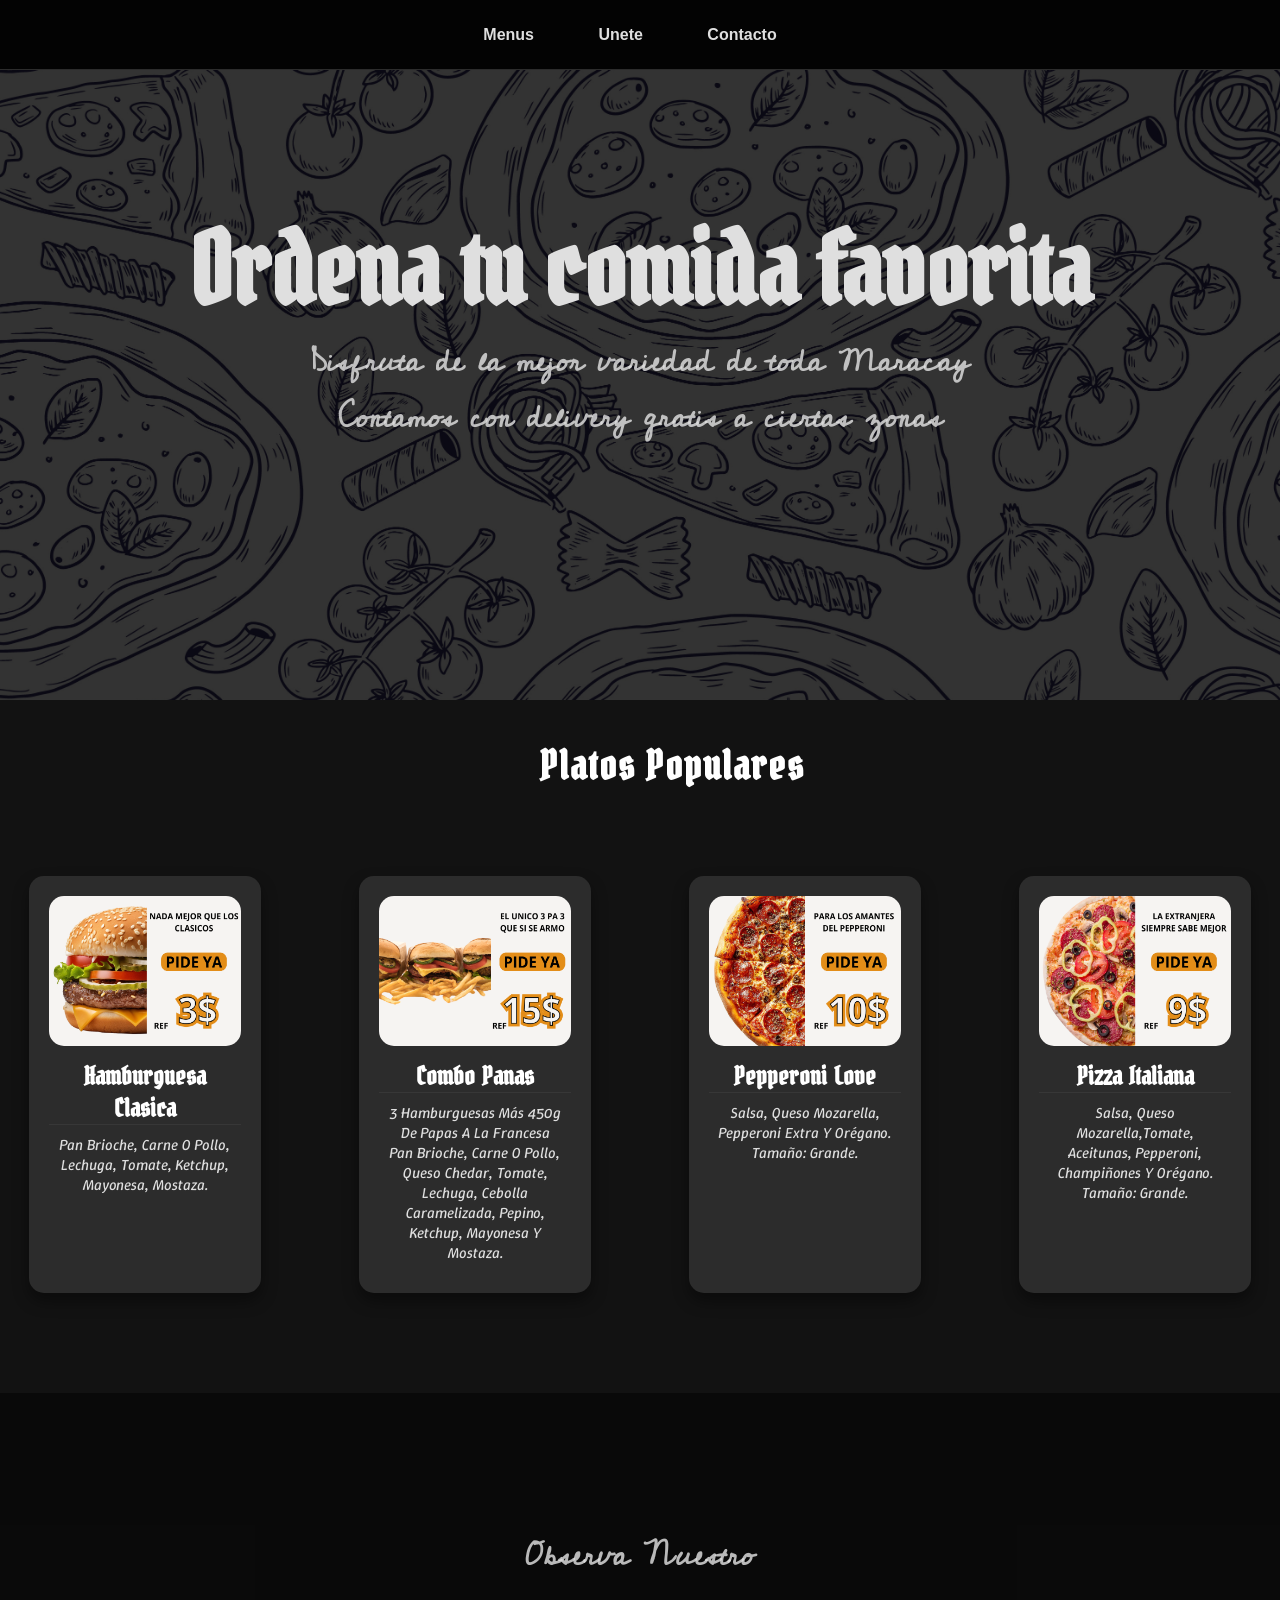
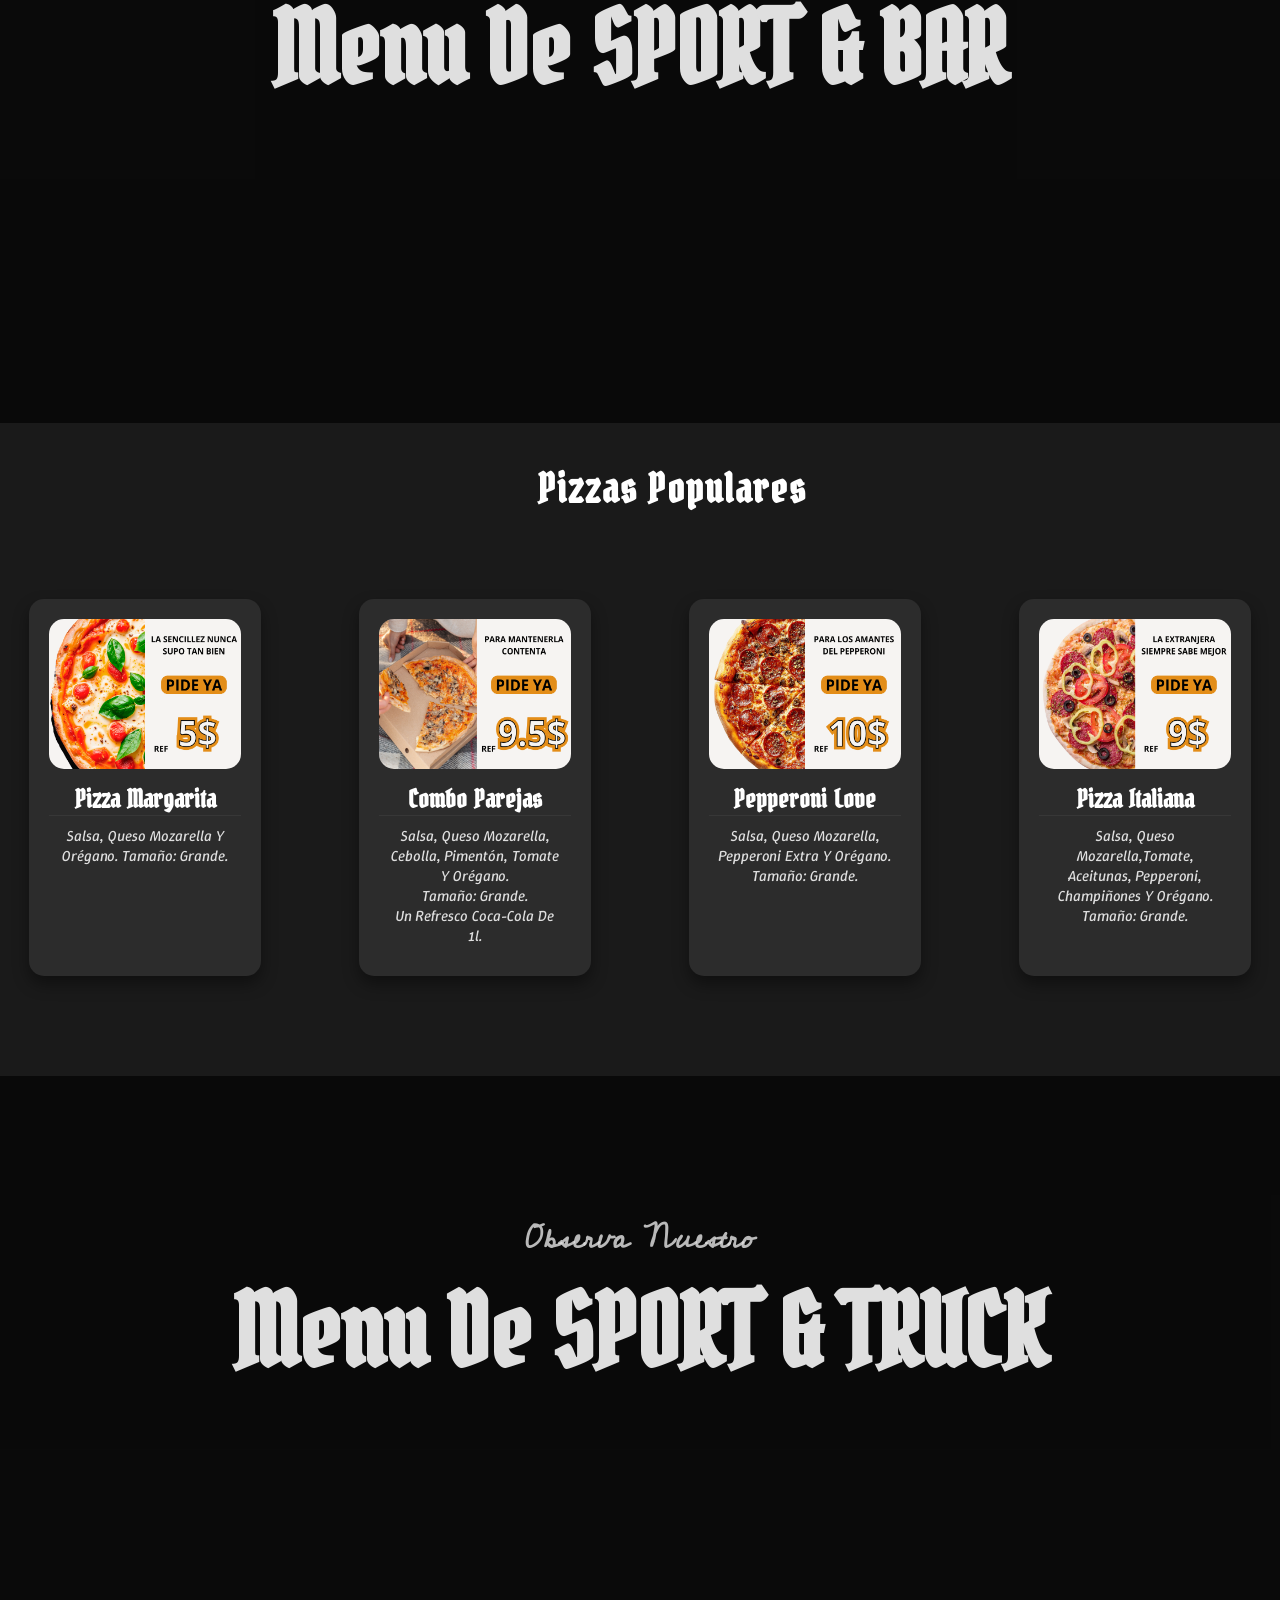
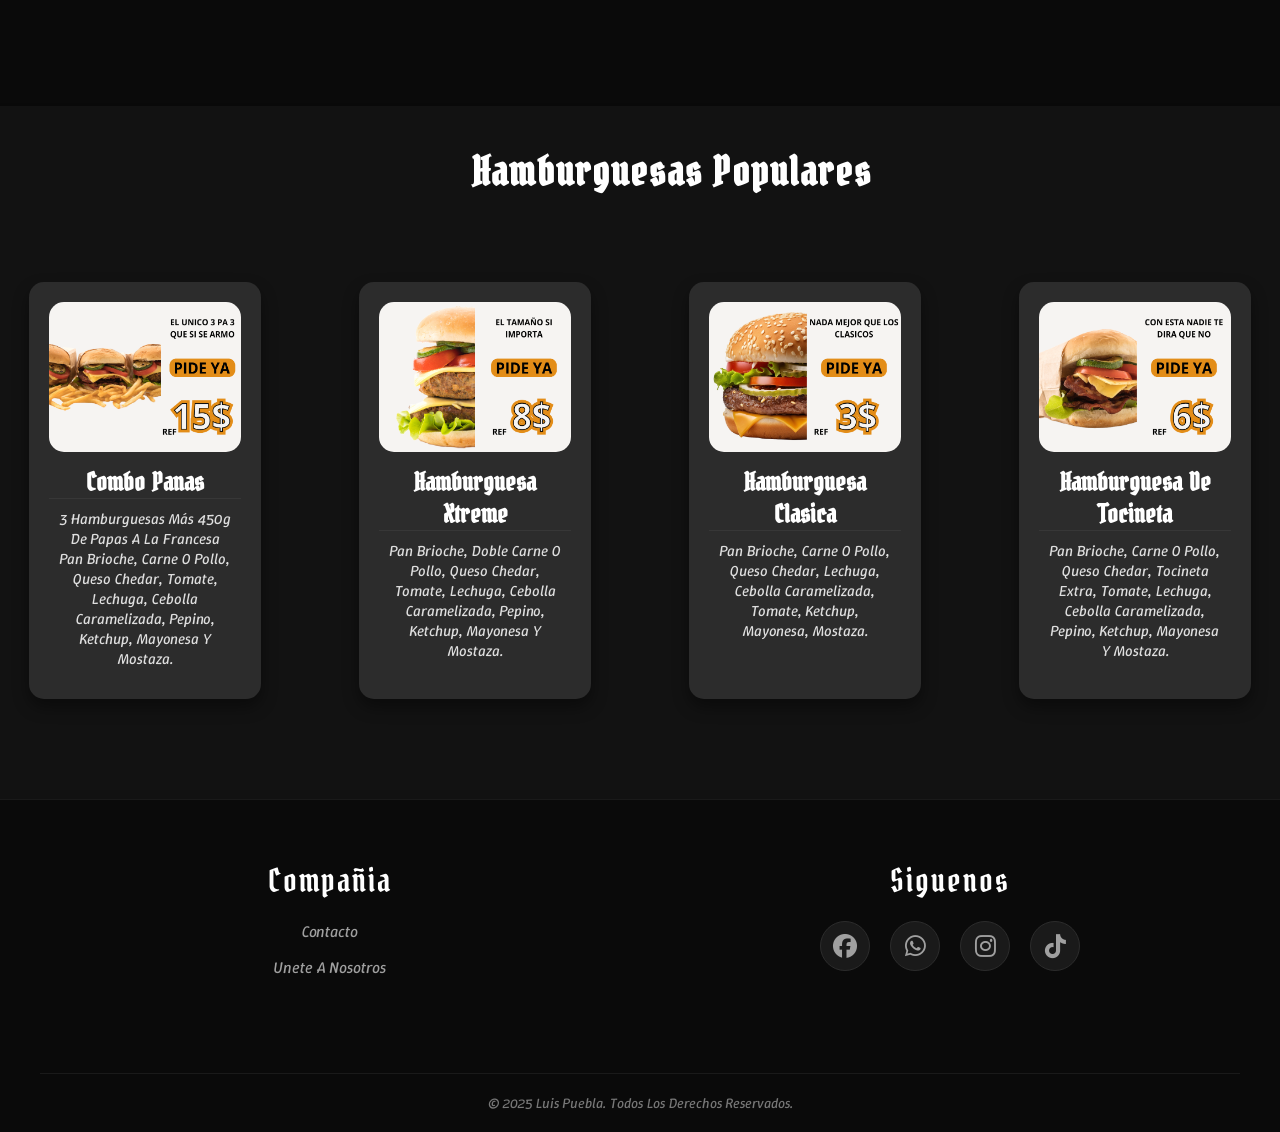
<file: codigo/index.html>
<!DOCTYPE html>

<head>
    <meta charset="UTF-8">
    <meta name="viewport" content="width=device-width, initial-scale=1.0">
    <link rel="stylesheet" href="styles.css">
    <link rel="stylesheet" href="https://cdnjs.cloudflare.com/ajax/libs/font-awesome/6.2.1/css/all.min.css">
    <link rel="shortcut icon" href="../logos e imagenes/pizza.png" type="image/x-icon">
    <title>GABANAS</title>
</head>
<body>
    <header class="inicio">
        
        <nav>
            <a href="menus.html" class="nav-link" >menus</a>
            <a href="unete.html">unete</a>
            <a href="contacto.html">contacto</a>
        </nav>
    </header>

    <div class="inicio-principal">
        <div class="opaco">
            <div class="gsp-titulo">
                
                
                <h2>Ordena tu comida favorita</h2>
                <h3>Disfruta de la mejor variedad de toda Maracay</h3>
                <h3>Contamos con delivery gratis a ciertas zonas</h3>
            </div>
        </div>
    </div>
        
        <div class="color-inicial">
            <div class="comida">
                <h2 class="comida-titulo">Platos populares</h2>
                <div class="platos">
                    
                        <article class="plato">
                        
                            <a href="contacto-pedido.html"><img src="../logos e imagenes/Bur PIDE YA.png" alt=""></a>
                            <h2 class="comida-nombre">Hamburguesa clasica</h2>
                            <p class="comida-contenido">Pan Brioche, carne o pollo, lechuga, tomate, ketchup, mayonesa, mostaza.</p>
                        </article>
                    
                        <article class="plato">
                    
                            <a href="contacto-pedido.html"><img src="../logos e imagenes/CB PIDE YA.png" alt=""></a>
                            <h2 class="comida-nombre">Combo panas</h2>
                            <p class="comida-contenido">3 hamburguesas más 450g de papas a la francesa <br>pan Brioche, carne o pollo, queso chedar, Tomate, lechuga, cebolla caramelizada, pepino, ketchup, mayonesa y mostaza.</p>
                        </article>
                    <article class="plato">
                        
                        <a href="contacto-pedido.html"><img src="../logos e imagenes/Piz PIDE YA.png" alt=""></a>
                        <h2 class="comida-nombre">Pepperoni love</h2>
                        <p class="comida-contenido">Salsa, queso Mozarella, pepperoni extra y orégano.<br>tamaño: grande.</p>
                    </article>
                    <article class="plato">
                        
                        <a href="contacto-pedido.html"><img src="../logos e imagenes/Ita PIDE YA.png" alt=""></a>
                        <h2 class="comida-nombre">Pizza italiana</h2>
                        <p class="comida-contenido">salsa, queso mozarella,Tomate, aceitunas, pepperoni, champiñones y orégano. <br>tamaño: grande.</p>
                    </article>
                </div>

            </div>
        </div>

    
        <div class="inicio-principal-gsp2">
            <div class="opaco2">
                <div class="gsp-titulo">
                    <h3>observa nuestro</h3>
                    
                    <h2><a href="GSP.html">menu de SPORT & BAR</a></h2>
                    
                </div>
            </div>
        </div>
    <div class="color-gsp">    
        <div class="comida">
            <h2 class="comida-titulo">Pizzas populares</h2>
            <div class="platos">
                
                <article class="plato">
                    
                    <a href="contacto-pedido.html"><img src="../logos e imagenes/Mar PIDE YA.png" alt=""></a>
                    <h2 class="comida-nombre">pizza margarita</h2>
                    <p class="comida-contenido">Salsa, queso Mozarella y orégano. Tamaño: Grande.</p>
                </article>
                
                <article class="plato">
                    
                    <a href="contacto-pedido.html"><img src="../logos e imagenes/C2 PIDE YA.png" alt=""></a>
                    <h2 class="comida-nombre">combo parejas</h2>
                    <p class="comida-contenido">Salsa, queso Mozarella, cebolla, pimentón, tomate y orégano. <br>tamaño: grande.<br>un refresco coca-cola de 1l. </p>            
                </article>
                <article class="plato">
                    
                    <a href="contacto-pedido.html"><img src="../logos e imagenes/Piz PIDE YA.png" alt=""></a>
                    <h2 class="comida-nombre">Pepperoni love</h2>
                    <p class="comida-contenido">Salsa, queso Mozarella, pepperoni extra y orégano.<br>tamaño: grande.</p>
                </article>
                <article class="plato">
                    
                    <a href="contacto-pedido.html"><img src="../logos e imagenes/Ita PIDE YA.png" alt=""></a>
                    <h2 class="comida-nombre">Pizza italiana</h2>
                    <p class="comida-contenido">salsa, queso mozarella,Tomate, aceitunas, pepperoni, champiñones y orégano. <br>tamaño: grande.</p>
                </article>
            </div>

        </div>
    </div>

    </div>
    </div>

    <div class="inicio-principal-gst2">
        <div class="opaco2">
            <div class="gst-titulo">
                <h3>observa nuestro</h3>
                
                <h2><a href="GST.html">menu de SPORT & TRUCK</a></h2>
                
            </div>
        </div>
    </div>

    <div class="color-gst">
        <div class="comida">
            <h2 class="comida-titulo">hamburguesas populares</h2>
            <div class="platos">
                
                <article class="plato">
                        
                    <a href="contacto-pedido.html"><img src="../logos e imagenes/CB PIDE YA.png" alt=""></a>
                    <h2 class="comida-nombre">Combo panas</h2>
                    <p class="comida-contenido">3 hamburguesas más 450g de papas a la francesa <br>pan Brioche, carne o pollo, queso chedar, Tomate, lechuga, cebolla caramelizada, pepino, ketchup, mayonesa y mostaza.</p>
                </article>
                
                <article class="plato">
                        
                    <a href="contacto-pedido.html"><img src="../logos e imagenes/BIG PIDE YA.png" alt=""></a>
                    <h2 class="comida-nombre">Hamburguesa xtreme</h2>
                    <p class="comida-contenido">pan Brioche, doble carne o pollo, queso chedar, Tomate, lechuga, cebolla caramelizada, pepino, ketchup, mayonesa y mostaza. </p>
                </article>
                <article class="plato">
                        
                    <a href="contacto-pedido.html"><img src="../logos e imagenes/Bur PIDE YA.png" alt=""></a>
                    <h2 class="comida-nombre">Hamburguesa clasica</h2>
                    <p class="comida-contenido">Pan Brioche, carne o pollo, queso chedar, lechuga, cebolla caramelizada, tomate, ketchup, mayonesa, mostaza.</p>
                </article>
                <article class="plato">
                        
                    <a href="contacto-pedido.html"><img src="../logos e imagenes/BAC PIDE YA.png" alt=""></a>
                    <h2 class="comida-nombre">Hamburguesa de tocineta</h2>
                    <p class="comida-contenido">pan Brioche, carne o pollo, queso chedar, tocineta extra, Tomate, lechuga, cebolla caramelizada, pepino, ketchup, mayonesa y mostaza. </p>
                </article>
            </div>

        </div>
    </div>
</div>

    <footer class="footer">
        <div class="container">
            <div class="footer-row">
                <div class="footer-links">
                    <h4>compañia</h4>
                    <ul>
                        <li><a href="contacto.html">contacto</a></li>
                        
                        <li><a href="unete.html">unete a nosotros</a></li>
                    </ul>
                </div>
                <div class="footer-links">
                    <h4>Siguenos</h4>
                    <div class="social-links">
                        <a href="https://www.facebook.com/GABANASBAR"><i class="fab fa-facebook"></i></a>
                        <a href="http://wa.me/584243194257"><i class="fab fa-whatsapp"></i></a>
                        <a href="https://www.instagram.com/gabanasrest/"><i class="fab fa-instagram"></i></a>
                        <a href="https://www.tiktok.com/@gabigabanas0"><i class="fab fa-tiktok"></i></a>
                    </div>
                    
                </div>
                <div class="copy">
                    <p>&copy; 2025 Luis Puebla. Todos los derechos reservados.</p>
                </div>
            </div>
        </div>
    </footer>
</body>
</html>
</file>
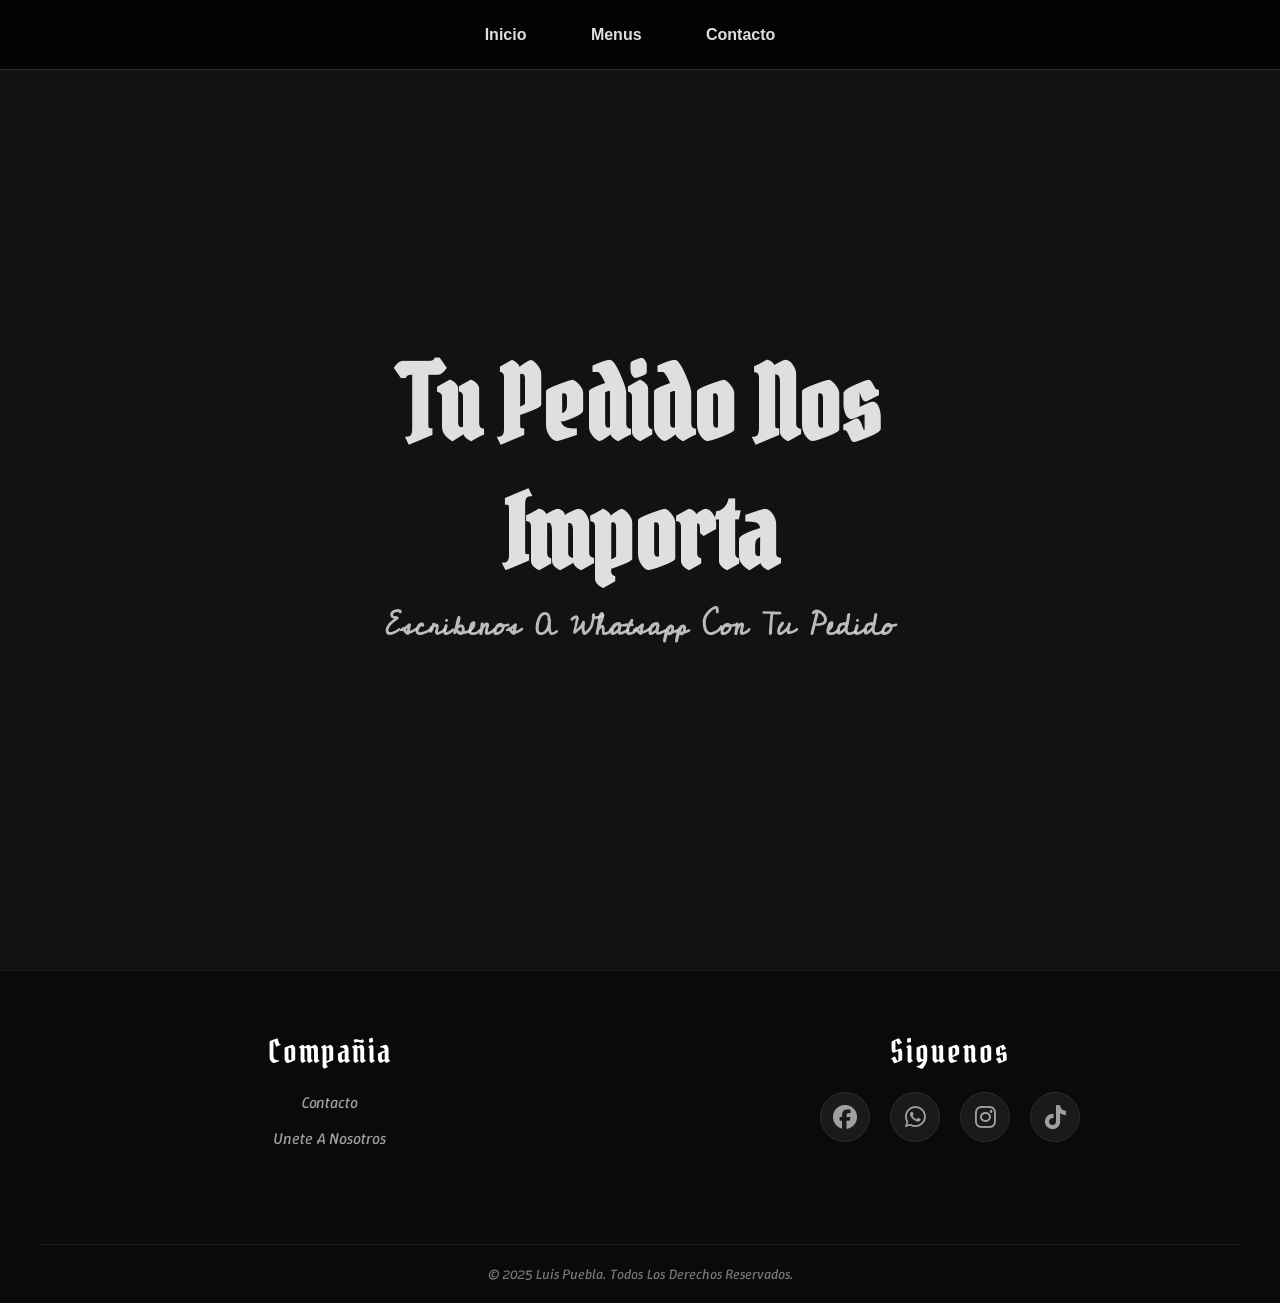
<file: codigo/contacto-pedido.html>
<!DOCTYPE html>

<head>
    <meta charset="UTF-8">
    <meta name="viewport" content="width=device-width, initial-scale=1.0">
    <link rel="stylesheet" href="styles.css">
    <link rel="stylesheet" href="https://cdnjs.cloudflare.com/ajax/libs/font-awesome/6.2.1/css/all.min.css">
    <link rel="shortcut icon" href="../logos e imagenes/pizza.png" type="image/x-icon">
    <title>GABANAS</title>
</head>
<body>
    <header>

        <nav>
            <a href="index.html" class="nav-link">inicio</a>
            <a href="menus.html" class="nav-link" >menus</a>
            
            <a href="contacto.html">contacto</a>
        </nav>
    </header>


    <div class="video-container">
        <video autoplay muted loop>
            <source src="../fondo/locales-vid.mov" type="video/quicktime">
            Tu navegador no soporta el elemento video.
        </video>
        <div class="contenido">
            <!-- Aquí puedes incluir el contenido superpuesto -->
            <div class="gsp-titulo">
                <h2><a href="http://wa.me/584243194257">Tu pedido nos importa</a></h2>
                <h3>Escribenos a whatsapp con tu pedido</h3>
            </div>
        </div>
    </div>



    

    <footer class="footer">
        <div class="container">
            <div class="footer-row">
                <div class="footer-links">
                    <h4>compañia</h4>
                    <ul>
                        <li><a href="contacto.html">contacto</a></li>
                        
                        <li><a href="unete.html">unete a nosotros</a></li>
                    </ul>
                </div>
                <div class="footer-links">
                    <h4>Siguenos</h4>
                    <div class="social-links">
                        <a href="https://www.facebook.com/GABANASBAR"><i class="fab fa-facebook"></i></a>
                        <a href="http://wa.me/584243194257"><i class="fab fa-whatsapp"></i></a>
                        <a href="https://www.instagram.com/gabanasrest/"><i class="fab fa-instagram"></i></a>
                        <a href="https://www.tiktok.com/@gabigabanas0"><i class="fab fa-tiktok"></i></a>
                    </div>
                    
                </div>
                <div class="copy">
                    <p>&copy; 2025 Luis Puebla. Todos los derechos reservados.</p>
                </div>
            </div>
        </div>
    </footer>
</body>
</html>
</file>
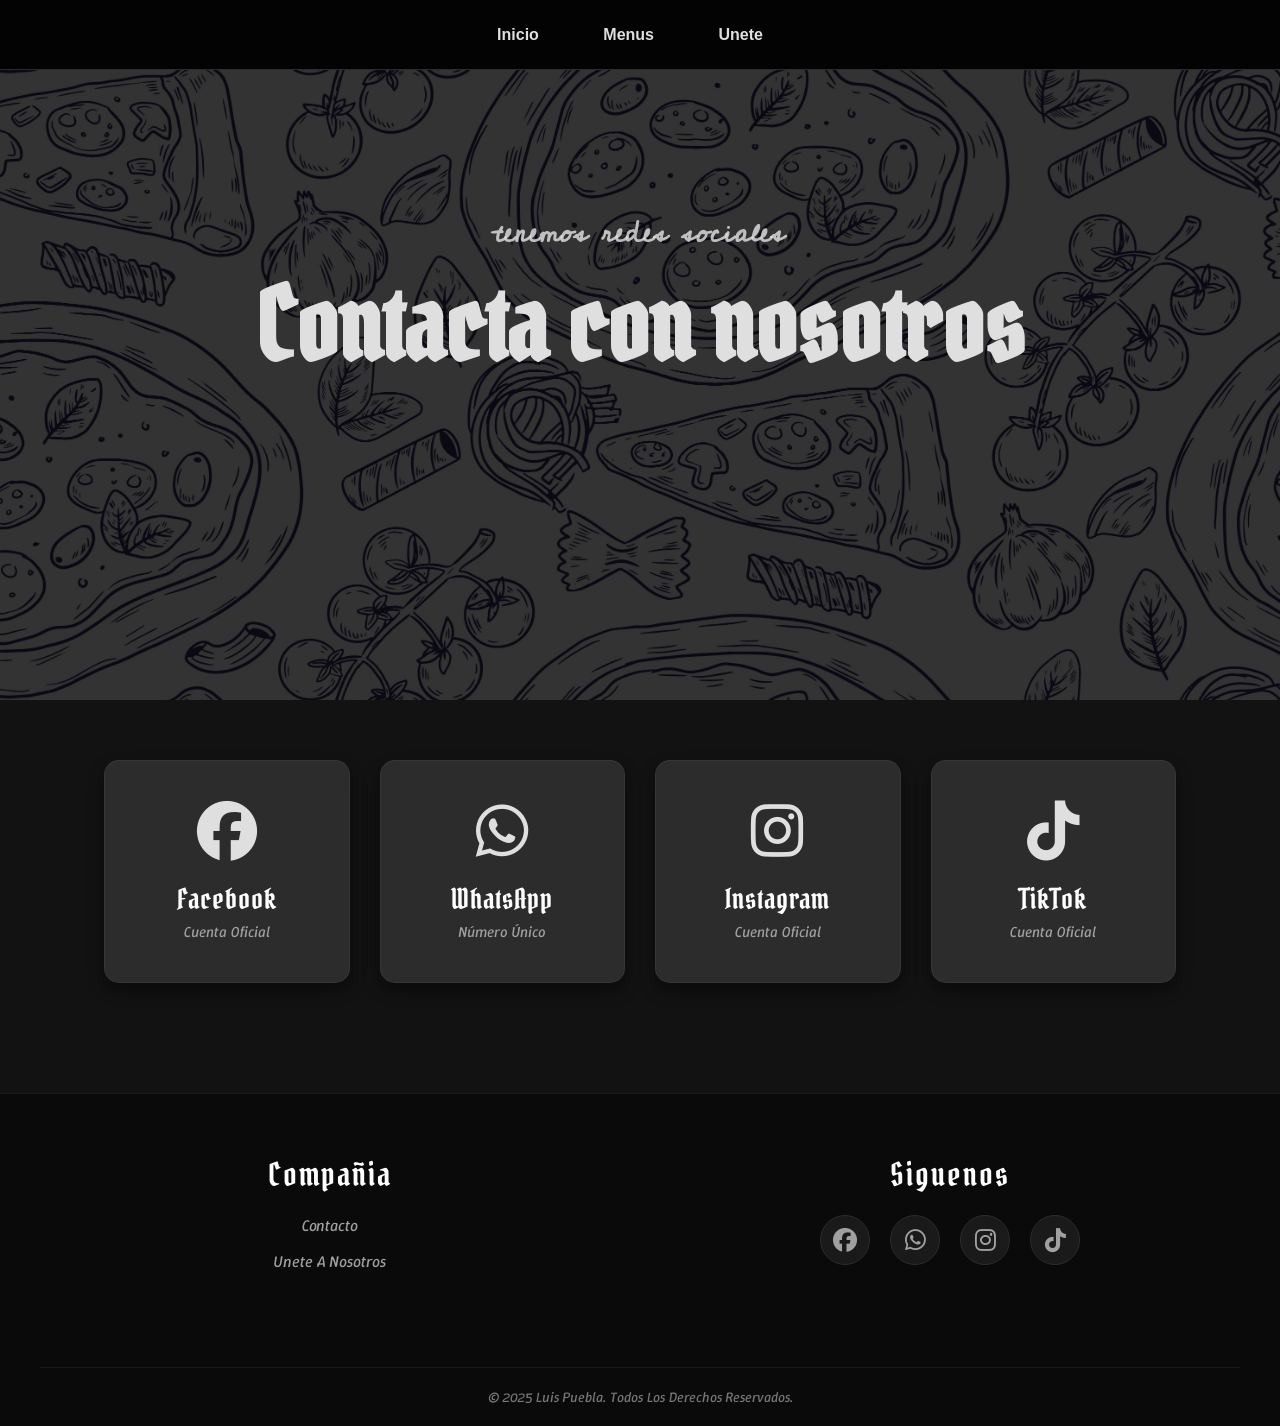
<file: codigo/contacto.html>
<!DOCTYPE html>

<head>
    <meta charset="UTF-8">
    <meta name="viewport" content="width=device-width, initial-scale=1.0">
    <link rel="stylesheet" href="styles.css">
    <link rel="stylesheet" href="https://cdnjs.cloudflare.com/ajax/libs/font-awesome/6.2.1/css/all.min.css">
    <link rel="shortcut icon" href="../logos e imagenes/pizza.png" type="image/x-icon">
    <title>GABANAS</title>
</head>

<body>
    <header>

        <nav>
            <a href="index.html" class="nav-link">inicio</a>
            <a href="menus.html" class="nav-link">menus</a>
            <a href="unete.html" class="nav-link">unete</a>

        </nav>
    </header>

    <div class="inicio-principal">
        <div class="opaco">
            <div class="gsp-titulo">
                <h3>tenemos redes sociales</h3>
                <h2>Contacta con nosotros</h2>
            </div>
        </div>
    </div>
    <div class="color-inicial">
        <div class="social-section">
            <div class="social-grid">
                <a class="social-card facebook-card" href="https://www.facebook.com/GABANASBAR" target="_blank"
                    rel="noopener noreferrer">
                    <i class="fab fa-facebook"></i>
                    <span class="social-title">Facebook</span>
                    <span class="social-desc">Cuenta Oficial</span>
                </a>

                <a class="social-card whatsapp-card" href="http://wa.me/584243194257" target="_blank"
                    rel="noopener noreferrer">
                    <i class="fab fa-whatsapp"></i>
                    <span class="social-title">WhatsApp</span>
                    <span class="social-desc">Número Único</span>
                </a>

                <a class="social-card instagram-card" href="https://www.instagram.com/gabanasrest/" target="_blank"
                    rel="noopener noreferrer">
                    <i class="fab fa-instagram"></i>
                    <span class="social-title">Instagram</span>
                    <span class="social-desc">Cuenta Oficial</span>
                </a>

                <a class="social-card tiktok-card" href="https://www.tiktok.com/@gabigabanas0" target="_blank"
                    rel="noopener noreferrer">
                    <i class="fab fa-tiktok"></i>
                    <span class="social-title">TikTok</span>
                    <span class="social-desc">Cuenta Oficial</span>
                </a>
            </div>
        </div>
    </div>


    <footer class="footer">
        <div class="container">
            <div class="footer-row">
                <div class="footer-links">
                    <h4>compañia</h4>
                    <ul>
                        <li><a href="contacto.html">contacto</a></li>

                        <li><a href="unete.html">unete a nosotros</a></li>
                    </ul>
                </div>
                <div class="footer-links">
                    <h4>Siguenos</h4>
                    <div class="social-links">
                        <a href="https://www.facebook.com/GABANASBAR"><i class="fab fa-facebook"></i></a>
                        <a href="http://wa.me/584243194257"><i class="fab fa-whatsapp"></i></a>
                        <a href="https://www.instagram.com/gabanasrest/"><i class="fab fa-instagram"></i></a>
                        <a href="https://www.tiktok.com/@gabigabanas0"><i
                                class="fab fa-tiktok"></i></a>
                    </div>

                </div>
                <div class="copy">
                    <p>&copy; 2025 Luis Puebla. Todos los derechos reservados.</p>
                </div>
            </div>
        </div>
    </footer>
</body>

</html>
</file>
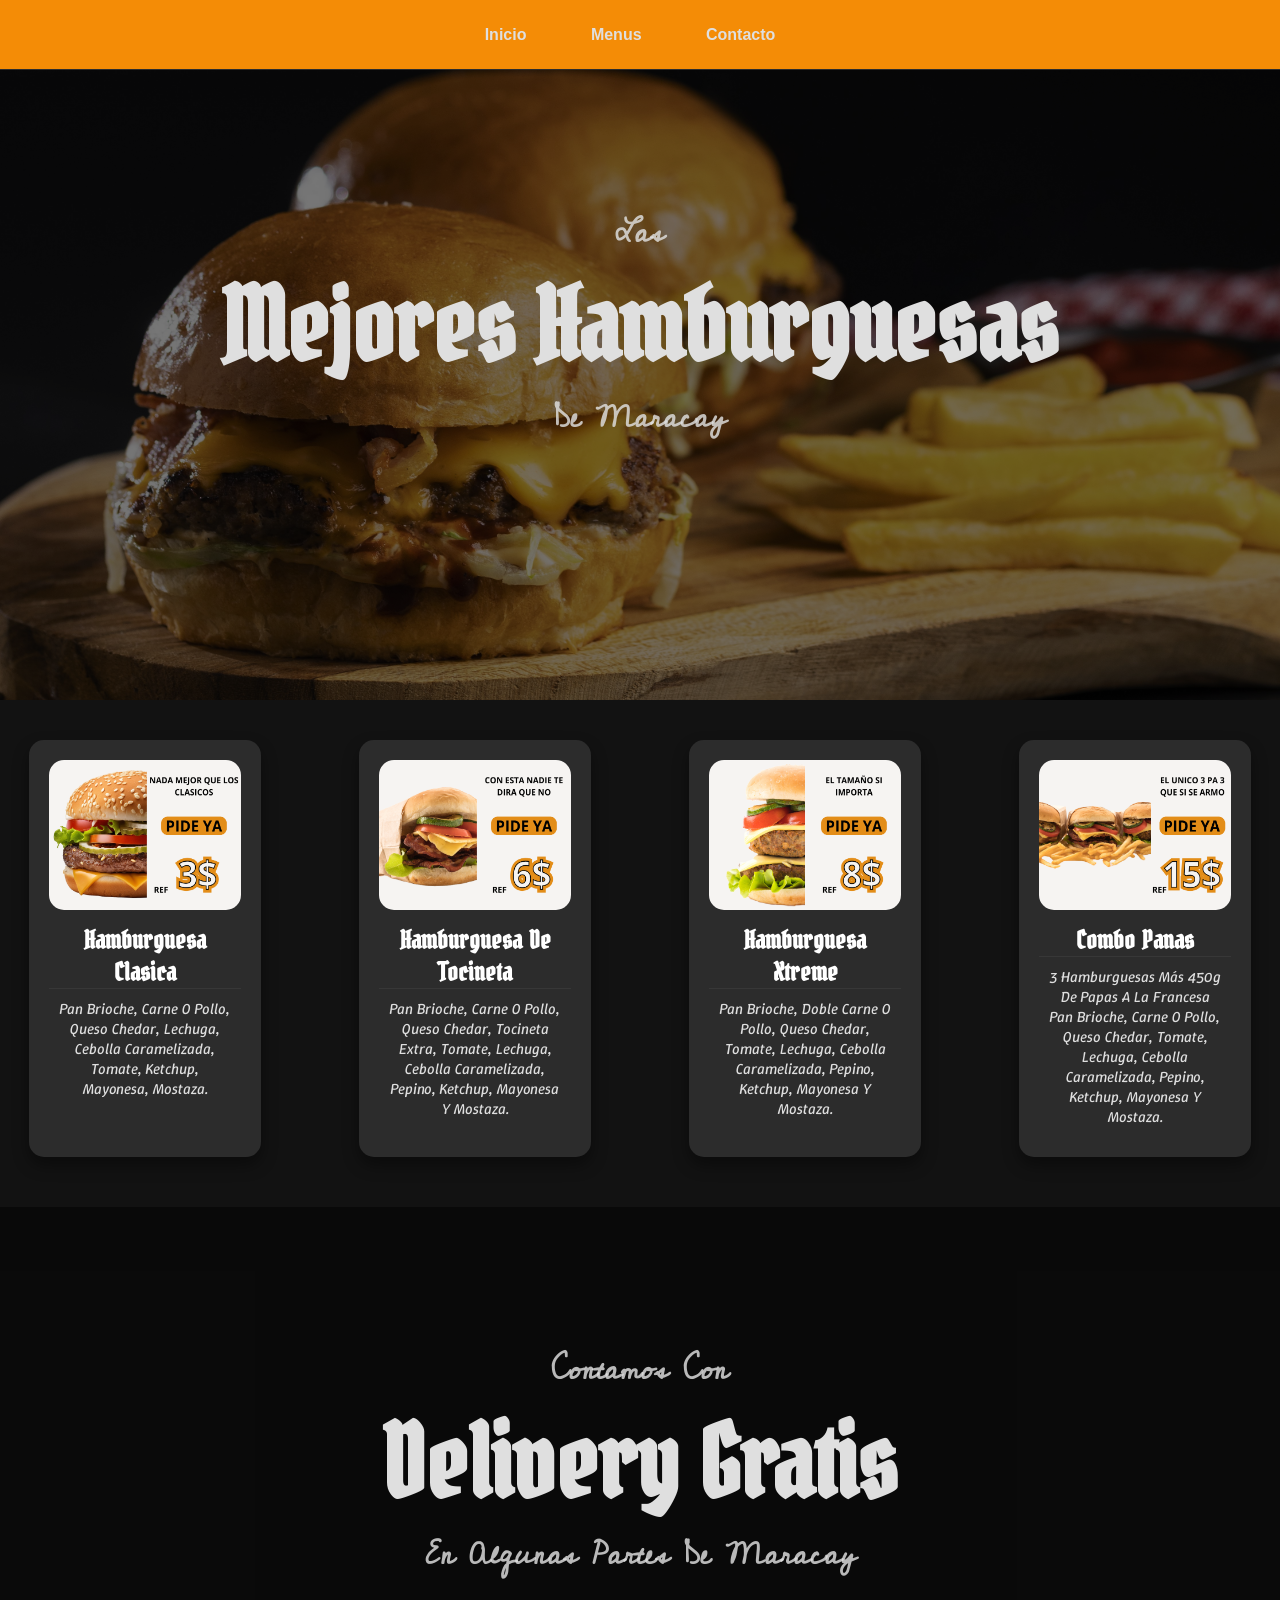
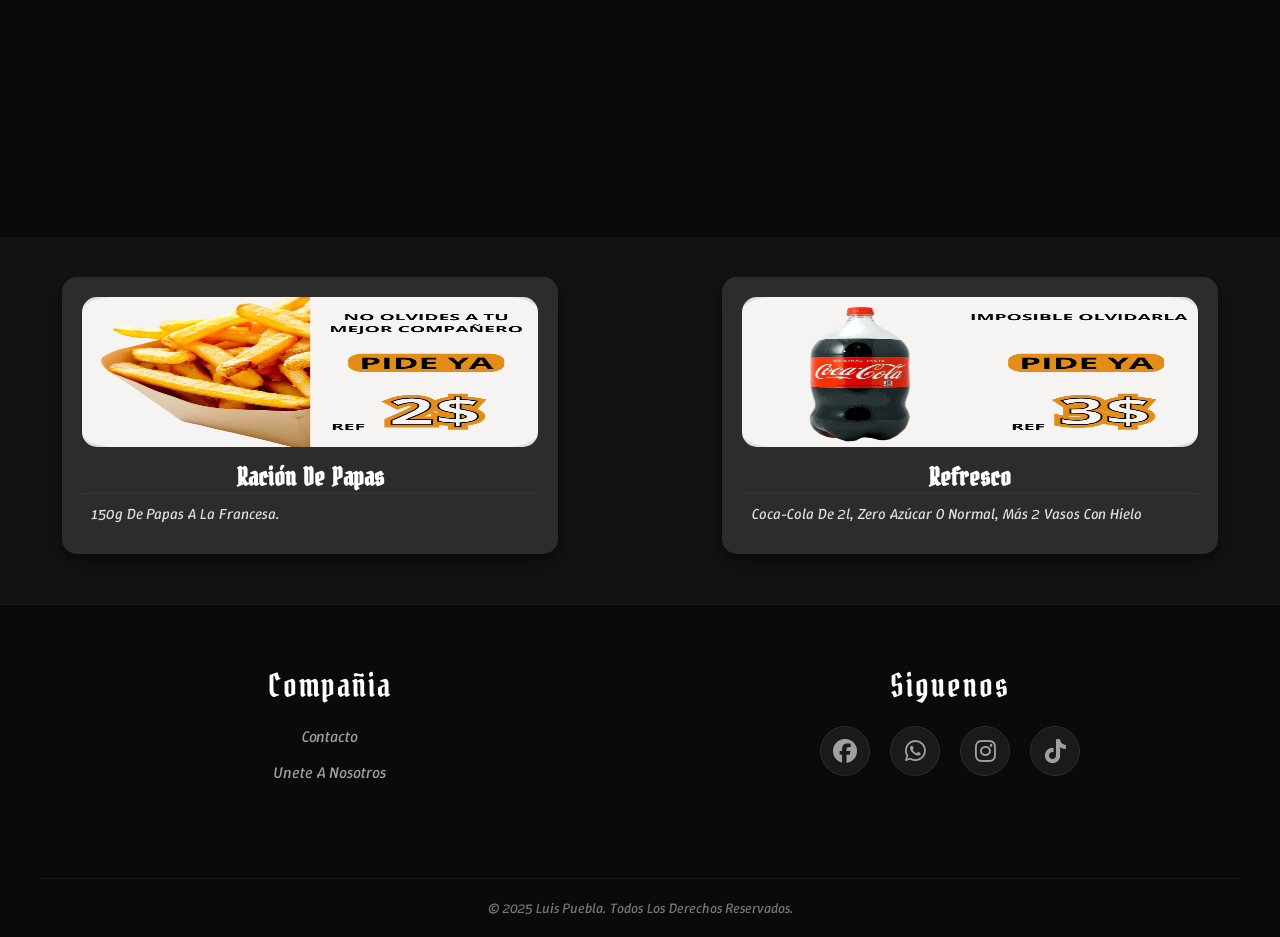
<file: codigo/GST.html>
<!DOCTYPE html>
<html lang="en">
<head>
    <meta charset="UTF-8">
    <meta name="viewport" content="width=device-width, initial-scale=1.0">
    <title>SPORT & TRUCK</title>
    <link rel="stylesheet" href="styles.css">
    <link rel="stylesheet" href="https://cdnjs.cloudflare.com/ajax/libs/font-awesome/6.2.1/css/all.min.css">
    <link rel="shortcut icon" href="../logos e imagenes/trukc.png" type="image/x-icon">
</head>
<body>
    <header class="gst">

        <nav>
            <a href="index.html" class="nav-link">inicio</a>
            <a href="menus.html" class="nav-link" >menus</a>

            <a href="contacto.html">contacto</a>
        </nav>
    </header>

    <div class="inicio-principal-gst">
        <div class="opaco2">
            
            <div class="gst-titulo">
                <h3>las</h3>
                <h2><a href="https://maps.app.goo.gl/xMc2fsg9wDwoH5Dd8">mejores hamburguesas</a></h2>

                <h3>de Maracay</h3>
            </div>
        </div>
    </div>
        

    <div class="comida">

        <div class="platos">
            <article class="plato">
                
                <a href="contacto-pedido.html"><img src="../logos e imagenes/Bur PIDE YA.png" alt=""></a>
                <h2 class="comida-nombre">Hamburguesa clasica</h2>
                <p class="comida-contenido">Pan Brioche, carne o pollo, queso chedar, lechuga, cebolla caramelizada, tomate, ketchup, mayonesa, mostaza.</p>
            </article>
            <article class="plato">
                
                <a href="contacto-pedido.html"><img src="../logos e imagenes/BAC PIDE YA.png" alt=""></a>
                <h2 class="comida-nombre">Hamburguesa de tocineta</h2>
                <p class="comida-contenido">pan Brioche, carne o pollo, queso chedar, tocineta extra, Tomate, lechuga, cebolla caramelizada, pepino, ketchup, mayonesa y mostaza. </p>
            </article>
            <article class="plato">
                
                <a href="contacto-pedido.html"><img src="../logos e imagenes/BIG PIDE YA.png" alt=""></a>
                <h2 class="comida-nombre">Hamburguesa xtreme</h2>
                <p class="comida-contenido">pan Brioche, doble carne o pollo, queso chedar, Tomate, lechuga, cebolla caramelizada, pepino, ketchup, mayonesa y mostaza. </p>
            </article>
            <article class="plato">
                
                <a href="contacto-pedido.html"><img src="../logos e imagenes/CB PIDE YA.png" alt=""></a>
                <h2 class="comida-nombre">Combo panas</h2>
                <p class="comida-contenido">3 hamburguesas más 450g de papas a la francesa <br>pan Brioche, carne o pollo, queso chedar, Tomate, lechuga, cebolla caramelizada, pepino, ketchup, mayonesa y mostaza.</p>
            </article>
        </div>
        <div class="inicio-principal-gst">
            <div class="opaco2">
                <div class="gst-titulo">
                    <h3>Contamos con</h3>
                    <h2><a href="http://wa.me/584243194257">Delivery gratis</a></h2>

                    <h3>en algunas partes de Maracay</h3>
                </div>
            </div>
        </div>
    <div class="platos">
            <article class="plato">
                    
                <a href="contacto-pedido.html"><img src="../logos e imagenes/papa PIDE YA.png" alt=""></a>
                <h2 class="comida-nombre">Ración de papas</h2>
                <p class="comida-contenido">150g de papas a la francesa.</p>
            </article>
            <article class="plato">
                
                <a href="contacto-pedido.html"><img src="../logos e imagenes/2L PIDE YA.png" alt=""></a>
                <h2 class="comida-nombre">refresco</h2>
                <p class="comida-contenido">coca-cola de 2l, zero azúcar o normal, más 2 vasos con hielo</p>
            </article>
    
        </div>



    </div>

    <footer class="footer">
        <div class="container">
            <div class="footer-row">
                <div class="footer-links">
                    <h4>compañia</h4>
                    <ul>
                        <li><a href="contacto.html">contacto</a></li>

                        <li><a href="unete.html">unete a nosotros</a></li>
                    </ul>
                </div>
                <div class="footer-links">
                    <h4>Siguenos</h4>
                    <div class="social-links">
                        <a href="https://www.facebook.com/GABANASBAR"><i class="fab fa-facebook"></i></a>
                        <a href="http://wa.me/584243194257"><i class="fab fa-whatsapp"></i></a>
                        <a href="https://www.instagram.com/gabanasrest/"><i class="fab fa-instagram"></i></a>
                        <a href="https://www.tiktok.com/@gabigabanas0"><i class="fab fa-tiktok"></i></a>
                    </div>
                    
                </div>
                <div class="copy">
                    <p>&copy; 2025 Luis Puebla. Todos los derechos reservados.</p>
                </div>
            </div>
        </div>
    </footer>
</body>
</html>
</file>
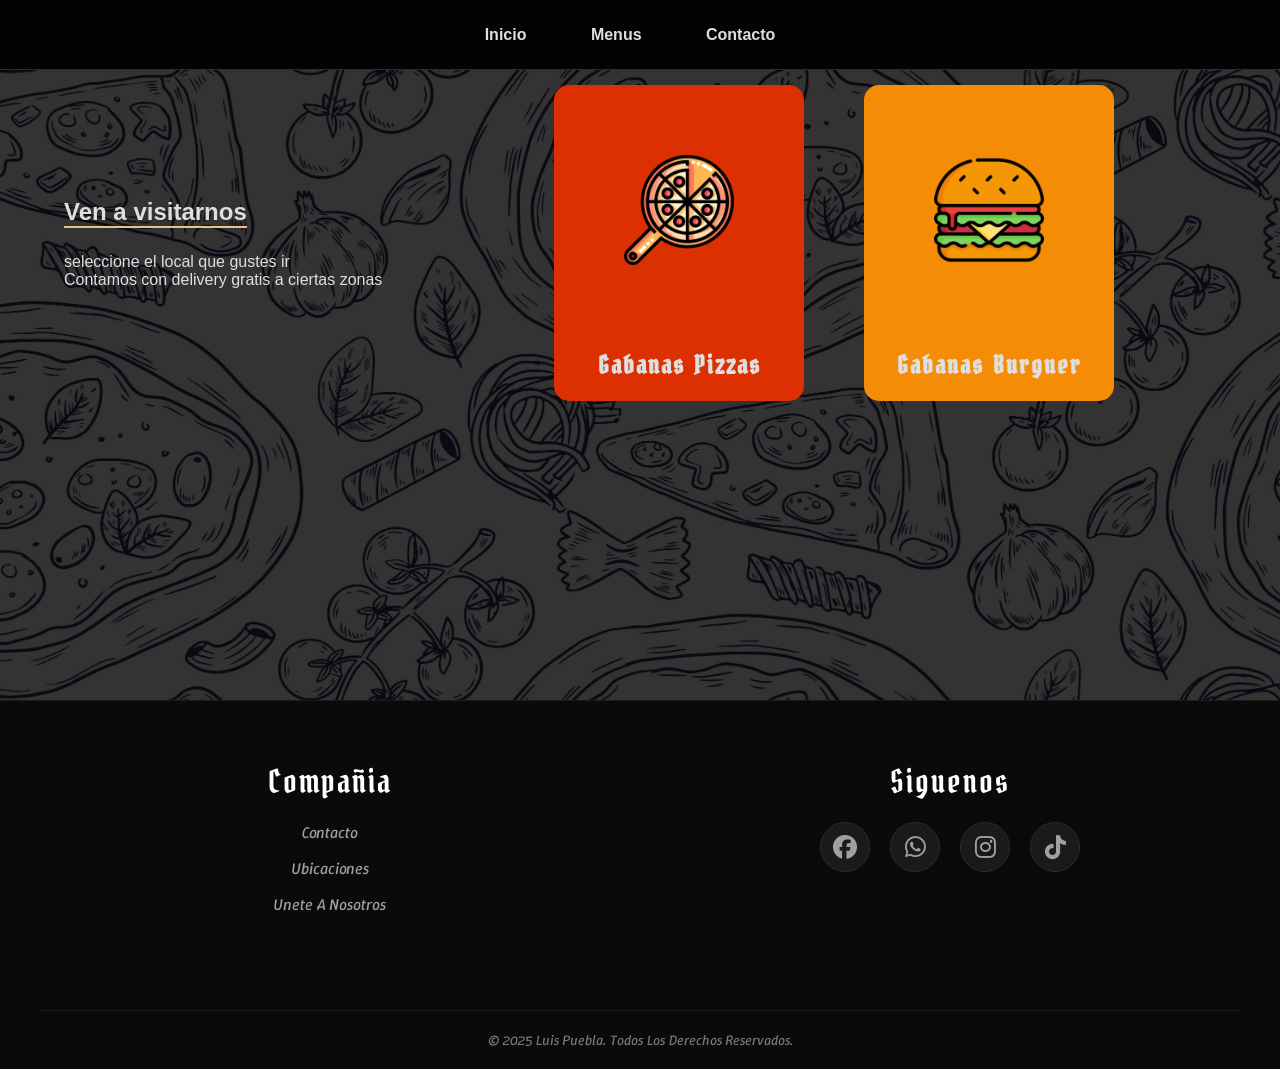
<file: codigo/ubicaciones.html>
<!DOCTYPE html>

<head>
    <meta charset="UTF-8">
    <meta name="viewport" content="width=device-width, initial-scale=1.0">
    <link rel="stylesheet" href="styles.css">
    <link rel="stylesheet" href="https://cdnjs.cloudflare.com/ajax/libs/font-awesome/6.2.1/css/all.min.css">
    <link rel="shortcut icon" href="../logos e imagenes/pizza.png" type="image/x-icon">
    <title>GABANAS</title>
</head>
<body>
    <header>

        <nav>
            <a href="index.html" class="nav-link">inicio</a>
            <a href="menus.html" class="nav-link" >menus</a>

            <a href="contacto.html">contacto</a>
        </nav>
    </header>

    <div class="inicio-principal">
        <div class="opaco">
        <aside class="presentacion">
            <div class="informacion">
                <h1>Ven a visitarnos</h1>
                <div>
                    <p>seleccione el local que gustes ir</p>
                    <p>Contamos con delivery gratis a ciertas zonas</p>
                </div>
            </div>
                <div class="presentacion-imagen">
                    
                    <a id="pizzas" href="https://maps.app.goo.gl/Zx1ooSK7ADaL34xS8"><img src="../logos e imagenes/gsp.png" alt=""><h2 class="pizzas-nombre">Gabanas Pizzas</h2></a>
                   
                    <a id="burguer" href="https://maps.app.goo.gl/xMc2fsg9wDwoH5Dd8"><img src="../logos e imagenes/gst (2).png" alt=""><h2 class="burguer-nombre">Gabanas Burguer</h2></a>
                </div>
            </div>
        </aside>
 
    </div>
    

    <footer class="footer">
        <div class="container">
            <div class="footer-row">
                <div class="footer-links">
                    <h4>compañia</h4>
                    <ul>
                        <li><a href="contacto.html">contacto</a></li>
                        <li><a href="ubicaciones.html">ubicaciones</a></li>
                        <li><a href="unete.html">unete a nosotros</a></li>
                    </ul>
                </div>
                <div class="footer-links">
                    <h4>Siguenos</h4>
                    <div class="social-links">
                        <a href="https://www.facebook.com/GABANASBAR"><i class="fab fa-facebook"></i></a>
                        <a href="http://wa.me/584243194257"><i class="fab fa-whatsapp"></i></a>
                        <a href="https://www.instagram.com/gabanasrest/"><i class="fab fa-instagram"></i></a>
                        <a href="https://www.tiktok.com/@gabigabanas0"><i class="fab fa-tiktok"></i></a>
                    </div>
                    
                </div>
                <div class="copy">
                    <p>&copy; 2025 Luis Puebla. Todos los derechos reservados.</p>
                </div>
            </div>
        </div>
    </footer>
</body>
</html>
</file>
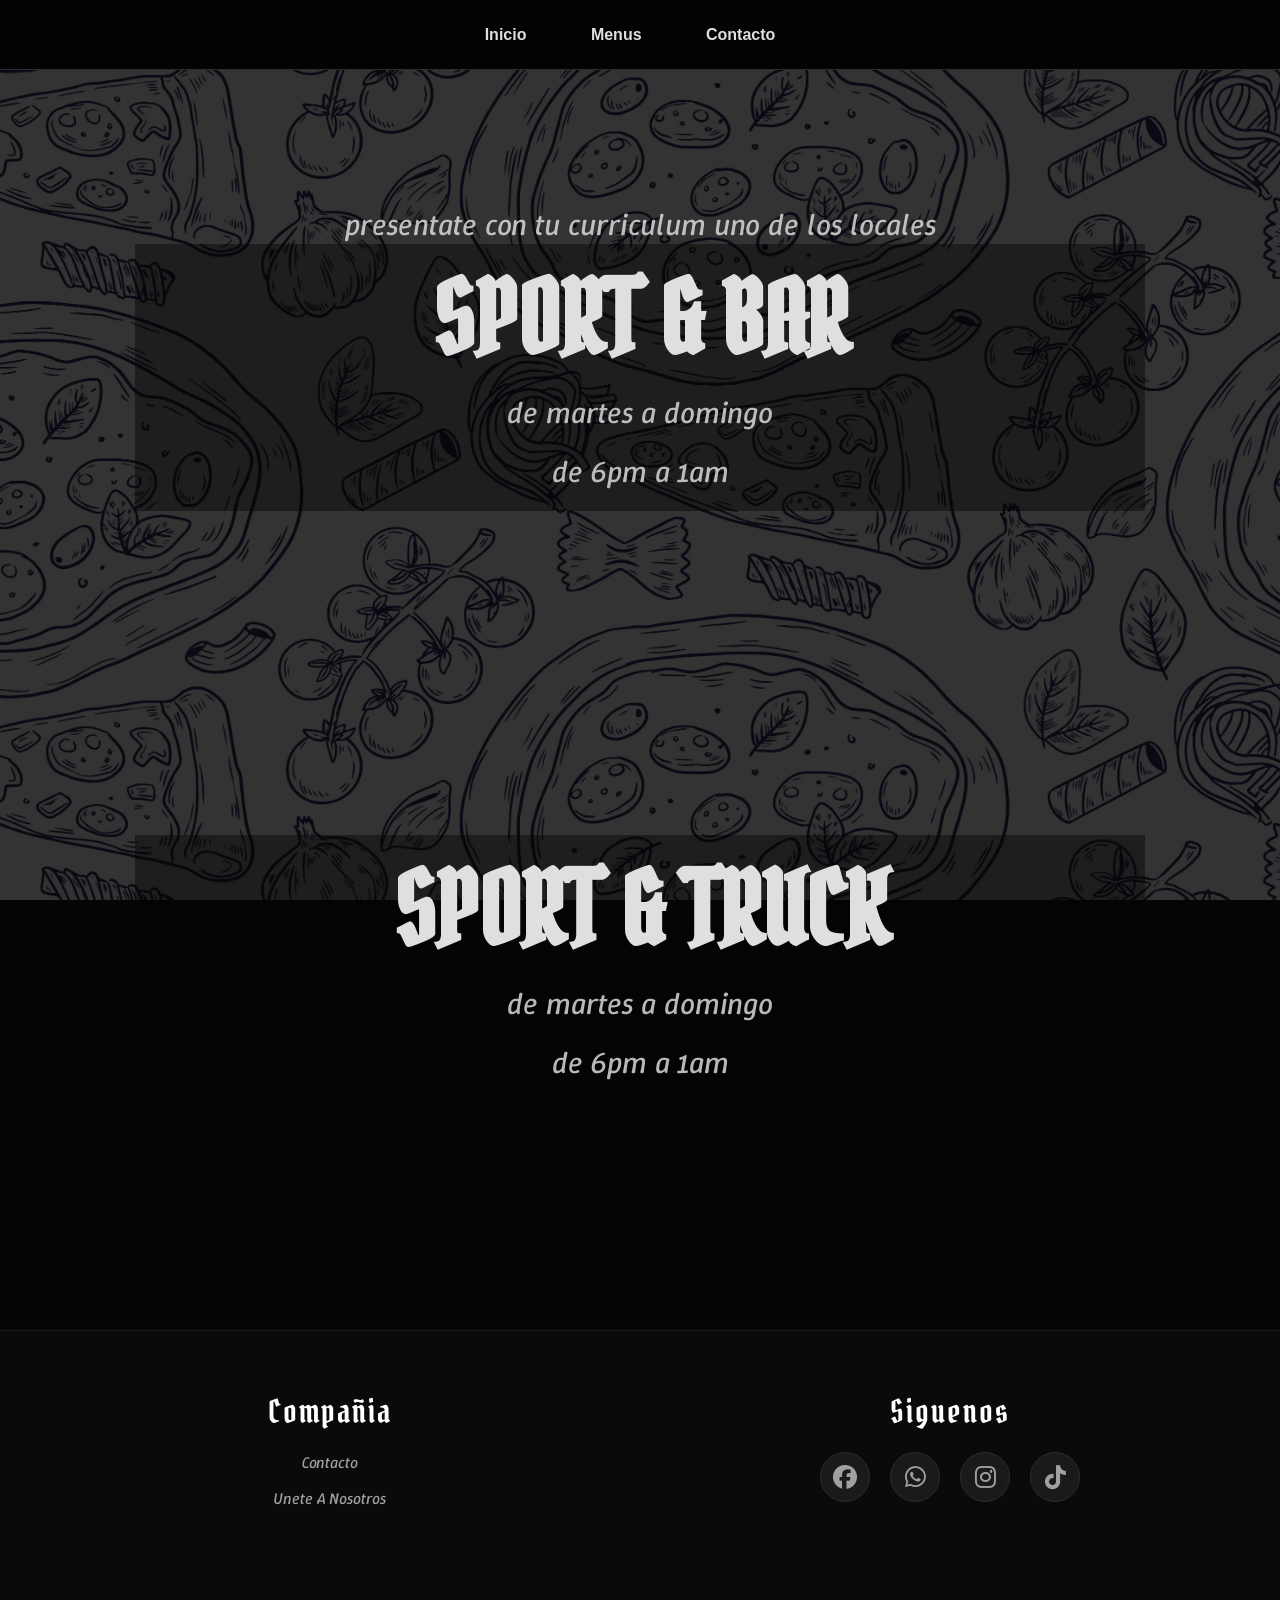
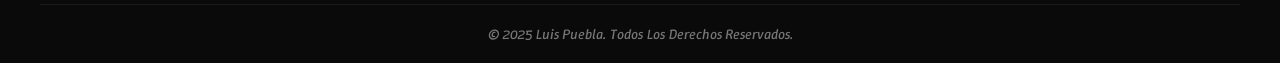
<file: codigo/unete.html>
<!DOCTYPE html>

<head>
    <meta charset="UTF-8">
    <meta name="viewport" content="width=device-width, initial-scale=1.0">
    <link rel="stylesheet" href="styles.css">
    <link rel="stylesheet" href="https://cdnjs.cloudflare.com/ajax/libs/font-awesome/6.2.1/css/all.min.css">
    <link rel="shortcut icon" href="../logos e imagenes/pizza.png" type="image/x-icon">
    <title>GABANAS</title>
</head>
<body>
    <header>

        <nav>
            <a href="index.html" class="nav-link">inicio</a>
            <a href="menus.html" class="nav-link" >menus</a>
            <a href="contacto.html">contacto</a>
        </nav>
    </header>
    <div class="inicio-principal">
        
        <div class="opaco">

            <div class="gsp-titulo">
            <p>presentate con tu curriculum uno de los locales</p>
            
                <div class="horario">
                    
                <h2><a href="https://maps.app.goo.gl/Zx1ooSK7ADaL34xS8">SPORT & BAR</a></h2>
                    
                    <P>de martes a domingo</P>
                    <p>de 6pm a 1am</p>
                </div>
                
            </div>

            
        </div>
    </div>

    <div class="inicio-principal">
        <div class="opaco">
            <div class="gst-titulo">
                
                <div class="horario">
                <h2><a href="https://maps.app.goo.gl/xMc2fsg9wDwoH5Dd8">SPORT & TRUCK</a></h2>

                    <P>de martes a domingo</P>
                    <p>de 6pm a 1am</p>
                </div>
                
            </div>

            
        </div>
    </div>
    

    <footer class="footer">
        <div class="container">
            <div class="footer-row">
                <div class="footer-links">
                    <h4>compañia</h4>
                    <ul>
                        <li><a href="contacto.html">contacto</a></li>
                       
                        <li><a href="unete.html">unete a nosotros</a></li>
                    </ul>
                </div>
                <div class="footer-links">
                    <h4>Siguenos</h4>
                    <div class="social-links">
                        <a href="https://www.facebook.com/GABANASBAR"><i class="fab fa-facebook"></i></a>
                        <a href="http://wa.me/584243194257"><i class="fab fa-whatsapp"></i></a>
                        <a href="https://www.instagram.com/gabanasrest/"><i class="fab fa-instagram"></i></a>
                        <a href="https://www.tiktok.com/@gabigabanas0"><i class="fab fa-tiktok"></i></a>
                    </div>
                    
                </div>
                <div class="copy">
                    <p>&copy; 2025 Luis Puebla. Todos los derechos reservados.</p>
                </div>
            </div>
        </div>
    </footer>
</body>
</html>
</file>
<file: codigo/styles.css>
* {
    margin: 0;
    padding: 0;
    box-sizing: border-box;
    list-style: none;

}

@font-face {
    font-family: 'Pirate One';
    src: url(../fonts/Pirata_One/PirataOne-Regular.ttf);
}

@font-face {
    font-family: 'Winky Sans';
    src: url(../fonts/Winky_Sans/WinkySans-Italic-VariableFont_wght.ttf);
}

@font-face {
    font-family: 'Cursive';
    src: url(../fonts/Cedarville_Cursive/CedarvilleCursive-Regular.ttf);
}

body {
    font-family: sans-serif;
    text-transform: capitalize;
    margin: 0;
    background-color: #121212;
    color: #DFDFDF;
}

a {
    text-decoration: none;
    color: #DFDFDF;
    transition: color 0.3s ease;
}

header {
    display: flex;
    height: 70px;
    background-color: #030303;
    justify-content: center;
    align-items: center;
    padding: 10px;
    word-spacing: 40px;
    border-bottom: 1px solid #2C2C2C;
}

.gst {
    background-color: #F48C06;
}

.gsp {
    background-color: #DC2F02;
}

.logo {
    display: flex;
    align-items: center;
}

.logo img {
    height: 50px;
    margin-right: 10px;
}

nav a {
    font-weight: 600;
    padding-right: 10px;
    margin: 10px;
    margin-left: auto;
    color: #DFDFDF;
}


nav a:hover {
    color: #EDC185;
}

footer {
    background-color: #0A0A0A;
    padding: 60px 40px 20px;
    border-top: 1px solid #1A1A1A;
}

.footer-row {
    display: flex;
    flex-wrap: wrap;
    justify-content: space-around;
    align-items: flex-start;
    gap: 40px;
    max-width: 1200px;
    margin: 0 auto;
}

.footer-links {
    flex: 1;
    min-width: 200px;
    text-align: center;
}

.footer-links h4 {
    font-family: 'Pirate One', sans-serif;
    font-size: 32px;
    color: #FFFFFF;
    margin-bottom: 20px;
    font-weight: normal;
    letter-spacing: 2px;
}

.footer-links ul li a {
    font-family: 'Winky Sans', sans-serif;
    font-size: 16px;
    display: block;
    margin-bottom: 15px;
    transition: all .3s ease;
    color: #A0A0A0;
}

.footer-links ul li a:hover {
    color: #FFFFFF;
    text-shadow: 0 0 5px rgba(255, 255, 255, 0.3);
}

.social-links {
    display: flex;
    justify-content: center;
    align-items: center;
    gap: 20px;
}

.social-links a {
    display: flex;
    justify-content: center;
    align-items: center;
    height: 50px;
    width: 50px;
    color: #A0A0A0;
    font-size: 24px;
    background-color: #1A1A1A;
    border-radius: 50%;
    transition: all .3s ease;
    text-decoration: none;
    border: 1px solid #2C2C2C;
}

.social-links a:hover {
    background-color: #DC2F02;
    color: #FFFFFF;
    transform: translateY(-5px);
    box-shadow: 0 5px 15px rgba(220, 47, 2, 0.4);
    border-color: #DC2F02;
}

.copy {
    font-family: 'Winky Sans', sans-serif;
    font-size: 14px;
    color: #777777;
    margin-top: 40px;
    padding-top: 20px;
    font-weight: normal;
    text-align: center;
    width: 100%;
    border-top: 1px solid #1A1A1A;
}



.opaco {
    width: 100%;
    min-height: inherit;
    height: 100%;
    background-color: #030303ce;
}

.opaco2 {
    width: 100%;
    min-height: inherit;
    height: 100%;
    background-color: #0303038a;
}

.inicio-principal {

    width: 100%;
    min-height: 70vh;
    height: auto;
    background: url(../fondo/fondoclaro.jpg) center / cover fixed;

}

.inicio-principal-gsp {

    width: 100%;
    min-height: 70vh;
    height: auto;
    background: url(../fondo/gsp3.jpg) center / cover fixed;

}

.inicio-principal-gst {
    width: 100%;
    min-height: 70vh;
    height: auto;
    background: url(../fondo/gst.jpg) center / cover fixed;
}

.inicio-principal-gsp2 {

    width: 100%;
    min-height: 70vh;
    height: auto;
    background: url(../fondo/gsp2.jpg) center / cover fixed;

}

.inicio-principal-gst2 {
    width: 100%;
    min-height: 70vh;
    height: auto;
    background: url(../fondo/gst2.jpg) center / cover fixed;
}

.gsp-titulo h2 {
    color: #DFDFDF;
    font-family: 'Pirate One';
    font-size: 100px;
    text-align: center;
}

.gsp-titulo A {
    color: #DFDFDF;
    transition: color .3s ease;
}

.gsp-titulo :hover a {
    color: #DC2F02;
}

.gsp-titulo h3 {
    color: #dfdfdfd2;
    font-family: 'Cursive';
    font-size: 30px;
    text-align: center;
}

.gsp-titulo {
    padding: 15vh;
}

.gst-titulo h2 {
    color: #DFDFDF;
    font-family: 'Pirate One';
    font-size: 100px;
    text-align: center;
}

.gst-titulo A {
    color: #DFDFDF;
    transition: color .3s ease;
}

.gst-titulo :hover a {
    color: #F48C06;
}

.gst-titulo h3 {
    color: #dfdfdfd2;
    font-family: 'Cursive';
    font-size: 30px;
    text-align: center;
}

.gst-titulo {
    padding: 15vh;
}

.inicio-principal {
    font-family: sans-serif;
    text-transform: none;
    margin: 0;
}

.presentacion {
    width: 90%;
    margin-inline: auto;
    display: flex;
    flex-direction: row;
    align-items: center;
    justify-content: space-between;
    color: #DFDFDF;
}

.informacion {
    text-align: justify;

    flex-direction: column;
    gap: 20px;
}

.informacion p {
    margin-right: 10px;
    display: flex;

}

.informacion h1 {
    border-bottom: 2px solid #EDC185;
    display: inline-block;
    margin-bottom: 25px;
}

.presentacion-imagen {
    display: flex;
    margin: 15px auto;

}

.presentacion-imagen img {
    width: 250px;



    padding: 70px;
}

#burguer {
    display: inline-block;
    background-color: #F48C06;
    margin-left: 60px;
    border-radius: 15px;
    transition: background-color 0.3s ease;
}

#burguer:hover {
    background-color: #F45D06;
    /* Cambia el color del enlace */
}

.burguer-nombre {
    font-size: 1em;
    /* Estilo del texto */
    margin: 0;
    /* Asegúrate de que no haya espacios adicionales */
}

.burguer-nombre {

    font-family: 'Pirate One';
    word-spacing: 2px;
    letter-spacing: 2px;
    font-size: 25px;
    text-align: center;
    margin-bottom: 20px;
    padding-top: 10px;
    padding-left: 10px;
    padding-right: 10px;
}

#pizzas {
    display: inline-block;
    background-color: #DC2F02;
    margin-left: 60px;
    border-radius: 15px;
    transition: background-color 0.3s ease;
}

#pizzas:hover {
    background-color: #9D0208;
    /* Cambia el color del enlace */
}

.pizzas-nombre {
    font-size: 1em;
    /* Estilo del texto */
    margin: 0;
    /* Asegúrate de que no haya espacios adicionales */
}

.pizzas-nombre {

    font-family: 'Pirate One';
    word-spacing: 2px;
    letter-spacing: 2px;
    font-size: 25px;
    text-align: center;
    padding-top: 10px;
    padding-left: 10px;
    padding-right: 10px;
}

.color-inicial {

    margin-inline: auto;
    background-color: #121212;
    padding-bottom: 50px;
}

.color-gsp {

    margin-inline: auto;
    background-color: #1A1A1A;
    padding-bottom: 50px;

}

.color-gst {

    margin-inline: auto;
    background-color: #121212;
    padding-bottom: 50px;

}

.platos {
    display: grid;
    grid-template-columns: repeat(auto-fit, minmax(280px, 1fr));
    gap: 40px;
}

.comida-titulo {
    text-align: center;
    padding-left: 5%;
    padding-top: 40px;
    margin-bottom: 45px;
    font-family: 'Pirate One';
    letter-spacing: 2px;
    font-size: 40px;
    color: #FFFFFF;
}

.comida-nombre {

    font-family: 'Pirate One';
    word-spacing: 2px;
    font-size: 25px;
    text-align: center;
    padding-top: 10px;
    padding-left: 10px;
    padding-right: 10px;
    color: #FFFFFF;
}

.comida-contenido {
    font-family: 'Winky Sans';
    font-size: 15px;
    text-align: center;
    padding-left: 50px;
    padding-right: 50px;
    padding-bottom: 10px;
    color: #DFDFDF;
}

.plato {
    margin-top: 40px;
    position: relative;
    width: 80%;
    margin-inline: auto;
    background-color: #2C2C2C;
    background-size: cover;
    background-repeat: no-repeat;
    background-position: center;
    padding: 20px;
    flex-direction: column;
    align-items: center;
    justify-content: center;
    gap: 15px;
    text-align: center;
    border-radius: 15px;
    margin-bottom: 50px;
    box-shadow: 0 8px 16px rgba(0, 0, 0, 0.4);
    transition: transform 0.3s ease, box-shadow 0.3s ease;
}

.plato:hover {
    transform: translateY(-5px);
    box-shadow: 0 12px 24px rgba(0, 0, 0, 0.6);
}

.plato * {
    position: relative;
    z-index: 2;
}

.plato img {
    height: 150px;
    width: 100%;
    border-radius: 15px;
    transition: transform 0.3s ease, box-shadow 0.3s ease;
}

.plato img:hover {
    transform: translateY(-5px);
    box-shadow: 0 10px 15px rgba(0, 0, 0, 0.5);
}

.plato p {
    width: 100%;
    display: flex;
    align-items: center;
    gap: 15px;
    justify-content: space-between;
    background-color: transparent;
    color: #DFDFDF;
    border-bottom-right-radius: 15px;
    border-bottom-left-radius: 15px;
    padding: 10px;
    border-top: 1px solid rgba(255, 255, 255, 0.05);
}

.plato h2 {
    background-color: transparent;
    color: #FFFFFF;
}

.social-section {
    padding: 60px 5%;
    max-width: 1200px;
    margin: 0 auto;
}

.social-grid {
    display: grid;
    grid-template-columns: repeat(auto-fit, minmax(240px, 1fr));
    gap: 30px;
    justify-content: center;
}

.social-card {
    display: flex;
    flex-direction: column;
    align-items: center;
    justify-content: center;
    background-color: #2C2C2C;
    padding: 40px 20px;
    border-radius: 15px;
    text-decoration: none;
    color: #DFDFDF;
    transition: transform 0.3s ease, box-shadow 0.3s ease, background-color 0.3s ease;
    box-shadow: 0 8px 16px rgba(0, 0, 0, 0.4);
    border: 1px solid rgba(255, 255, 255, 0.05);
    text-align: center;
}

.social-card i {
    font-size: 60px;
    margin-bottom: 20px;
    transition: transform 0.3s ease;
}

.social-title {
    font-family: 'Pirate One', sans-serif;
    font-size: 28px;
    color: #FFFFFF;
    letter-spacing: 1px;
    margin-bottom: 5px;
}

.social-desc {
    font-family: 'Winky Sans', sans-serif;
    font-size: 15px;
    color: #A0A0A0;
}

.facebook-card:hover {
    background-color: #1877F2;
    transform: translateY(-5px);
    box-shadow: 0 12px 24px rgba(24, 119, 242, 0.4);
    border-color: #1877F2;
}

.facebook-card:hover .social-desc {
    color: #E8F0FE;
}

.whatsapp-card:hover {
    background-color: #25D366;
    transform: translateY(-5px);
    box-shadow: 0 12px 24px rgba(37, 211, 102, 0.4);
    border-color: #25D366;
}

.whatsapp-card:hover .social-desc {
    color: #E9FCE9;
}

.instagram-card {
    position: relative;
    z-index: 1;
}

.instagram-card::before {
    content: '';
    position: absolute;
    top: 0;
    right: 0;
    bottom: 0;
    left: 0;
    background: linear-gradient(45deg, #f09433 0%, #e6683c 25%, #dc2743 50%, #cc2366 75%, #bc1888 100%);
    border-radius: 15px;
    z-index: -1;
    opacity: 0;
    transition: opacity 0.3s ease;
}

.instagram-card:hover {
    transform: translateY(-5px);
    box-shadow: 0 12px 24px rgba(220, 39, 67, 0.4);
    border-color: transparent;
}

.instagram-card:hover::before {
    opacity: 1;
}

.instagram-card:hover .social-desc {
    color: #FEE8E8;
}

.tiktok-card:hover {
    background-color: #000000;
    transform: translateY(-5px);
    box-shadow: 0 12px 24px rgba(105, 201, 208, 0.4);
    border-color: #69C9D0;
}

.tiktok-card:hover .social-title {
    color: #69C9D0;
    text-shadow: 2px 2px 0px #EE1D52;
}

.tiktok-card:hover .social-desc {
    color: #FFFFFF;
}

.social-card:hover i {
    transform: scale(1.15) rotate(5deg);
    color: #FFFFFF;
}

.contacto h2 {
    margin-top: 25px;
    background-color: transparent;
    color: #FFFFFF;
    border-radius: 10px;
}

.video-container {
    position: relative;
    width: 100%;
    height: 100vh;
    overflow: hidden;
}

video {
    position: absolute;
    top: 50%;
    left: 50%;
    transform: translate(-50%, -50%);
    min-width: 102%;
    min-height: 100%;
    z-index: -1;
}

.contenido h2 {
    color: #DFDFDF;
    font-family: 'Pirate One';
    font-size: 100px;
    text-align: center;
}

.contenido h3 {
    color: #dfdfdfd2;
    font-family: 'Cursive';
    font-size: 30px;
    text-align: center;
}

.contenido {
    padding: 15vh;
}

.horario {
    color: #dfdfdfd2;
    background-color: #03030370;
    padding: 10px;
    font-size: 30px;
    text-align: center;
    width: 100%;
    margin: 0 auto;
}

.horario p {
    font-family: 'Winky Sans';
    padding: 10px;
}

.gsp-titulo p {
    font-size: 30px;
    color: #DFDFDFd2;
    text-align: center;
    font-family: 'Winky Sans';
}

@media (max-width: 768px) {
    header {
        flex-direction: column;
        height: auto;
        padding: 15px 10px;
        word-spacing: normal;
    }
    nav {
        margin-top: 10px;
        display: flex;
        flex-wrap: wrap;
        justify-content: center;
        gap: 15px;
    }
    nav a {
        margin: 5px;
        padding-right: 0;
    }
    .platos {
        gap: 30px;
    }
    .gsp-titulo h2,
    .gst-titulo h2,
    .contenido h2 {
        font-size: 50px;
    }
    .gsp-titulo h3,
    .gst-titulo h3,
    .contenido h3 {
        font-size: 20px;
    }
    .gsp-titulo,
    .gst-titulo,
    .contenido {
        padding: 8vh 5%;
    }
    .inicio-principal,
    .inicio-principal-gsp,
    .inicio-principal-gst,
    .inicio-principal-gsp2,
    .inicio-principal-gst2 {
        height: auto;
        min-height: 50vh;
    }
    .comida-titulo {
        font-size: 30px;
        padding-left: 0;
        margin-bottom: 25px;
    }
    .plato {
        width: 95%;
        padding: 15px;
    }
    .plato img {
        height: auto;
        width: 100%;
        object-fit: contain;
    }
    .presentacion {
        flex-direction: column;
        text-align: center;
    }
    .presentacion-imagen img {
        width: 200px;
        padding: 30px;
    }
    .informacion {
        align-items: center;
    }
    .informacion p {
        justify-content: center;
        margin-right: 0;
    }
    #burguer, #pizzas {
        margin-left: 0;
        margin-top: 15px;
        width: 100%;
        max-width: 250px;
    }
    footer {
        padding: 40px 20px 20px;
    }
    .footer-row {
        flex-direction: column;
        align-items: center;
        gap: 30px;
    }
    .footer-links {
        width: 100%;
    }
    .social-section {
        padding: 40px 5%;
    }
}
</file>
